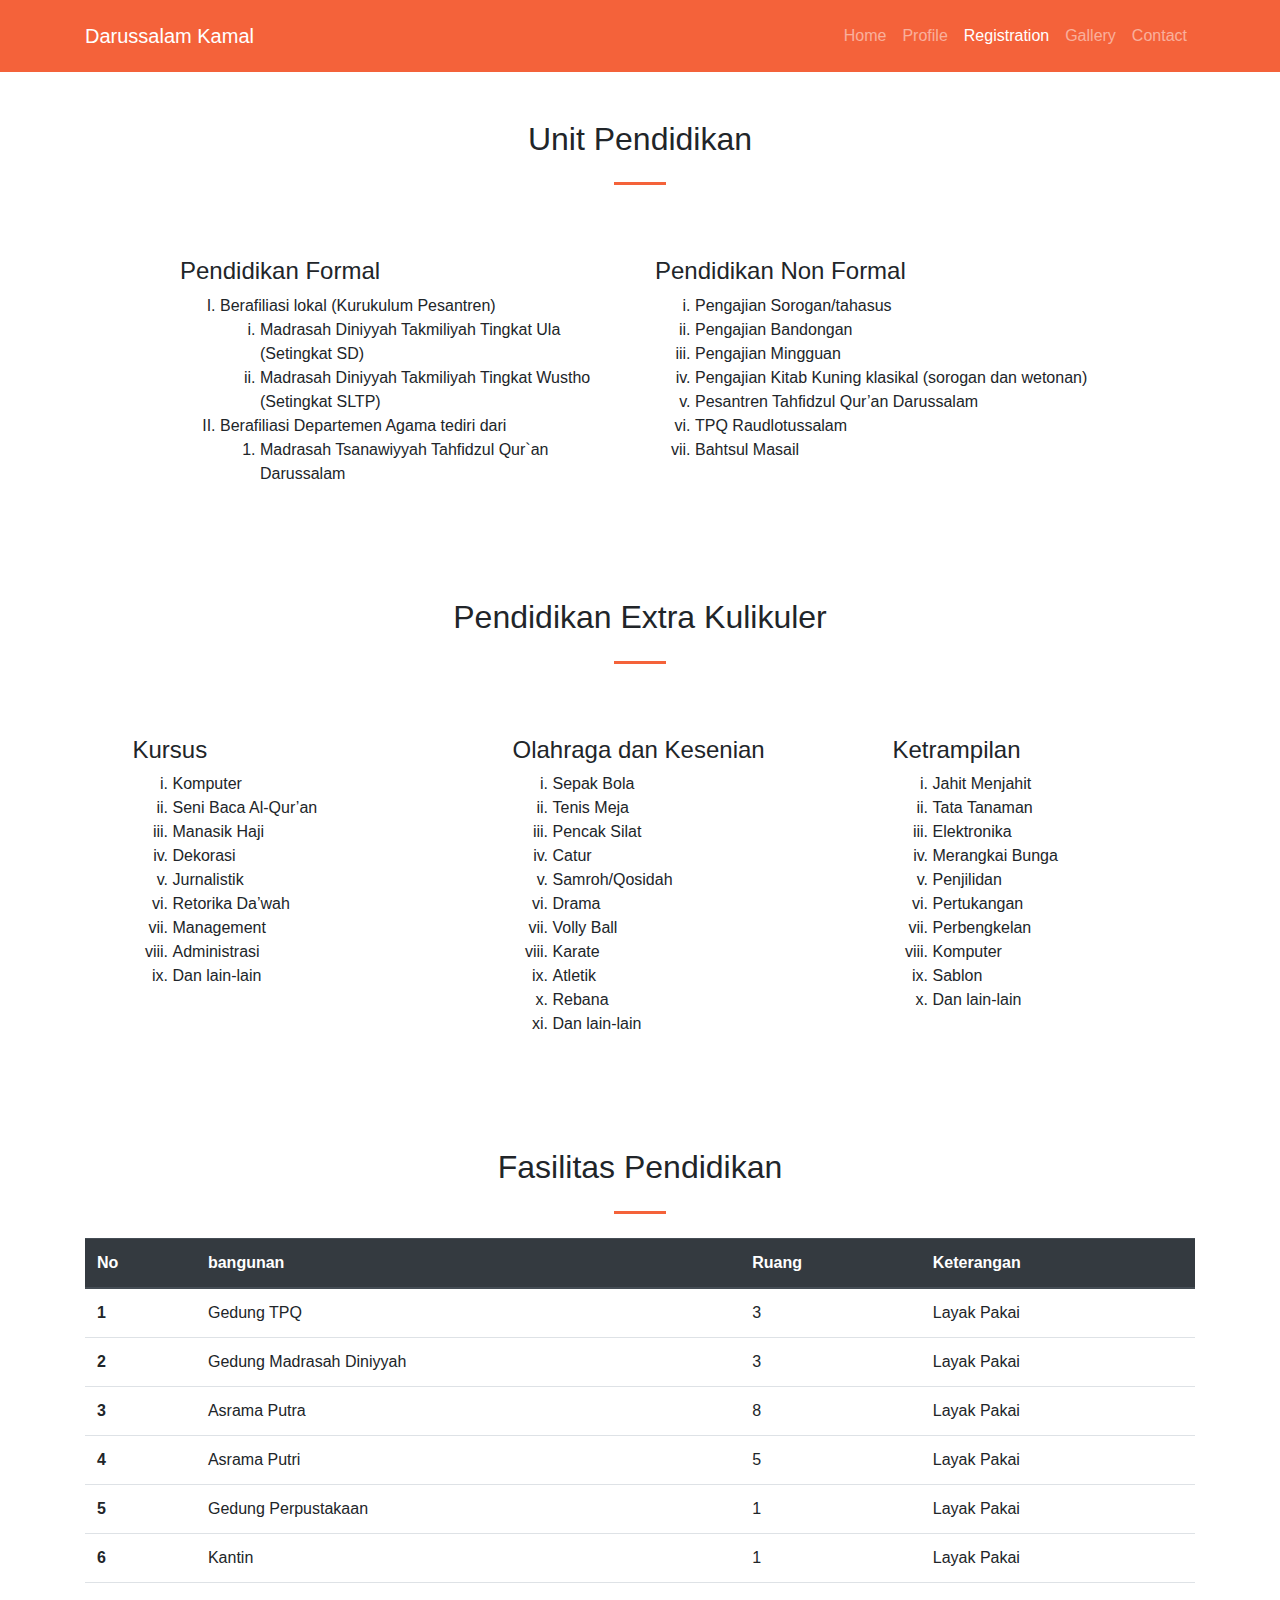
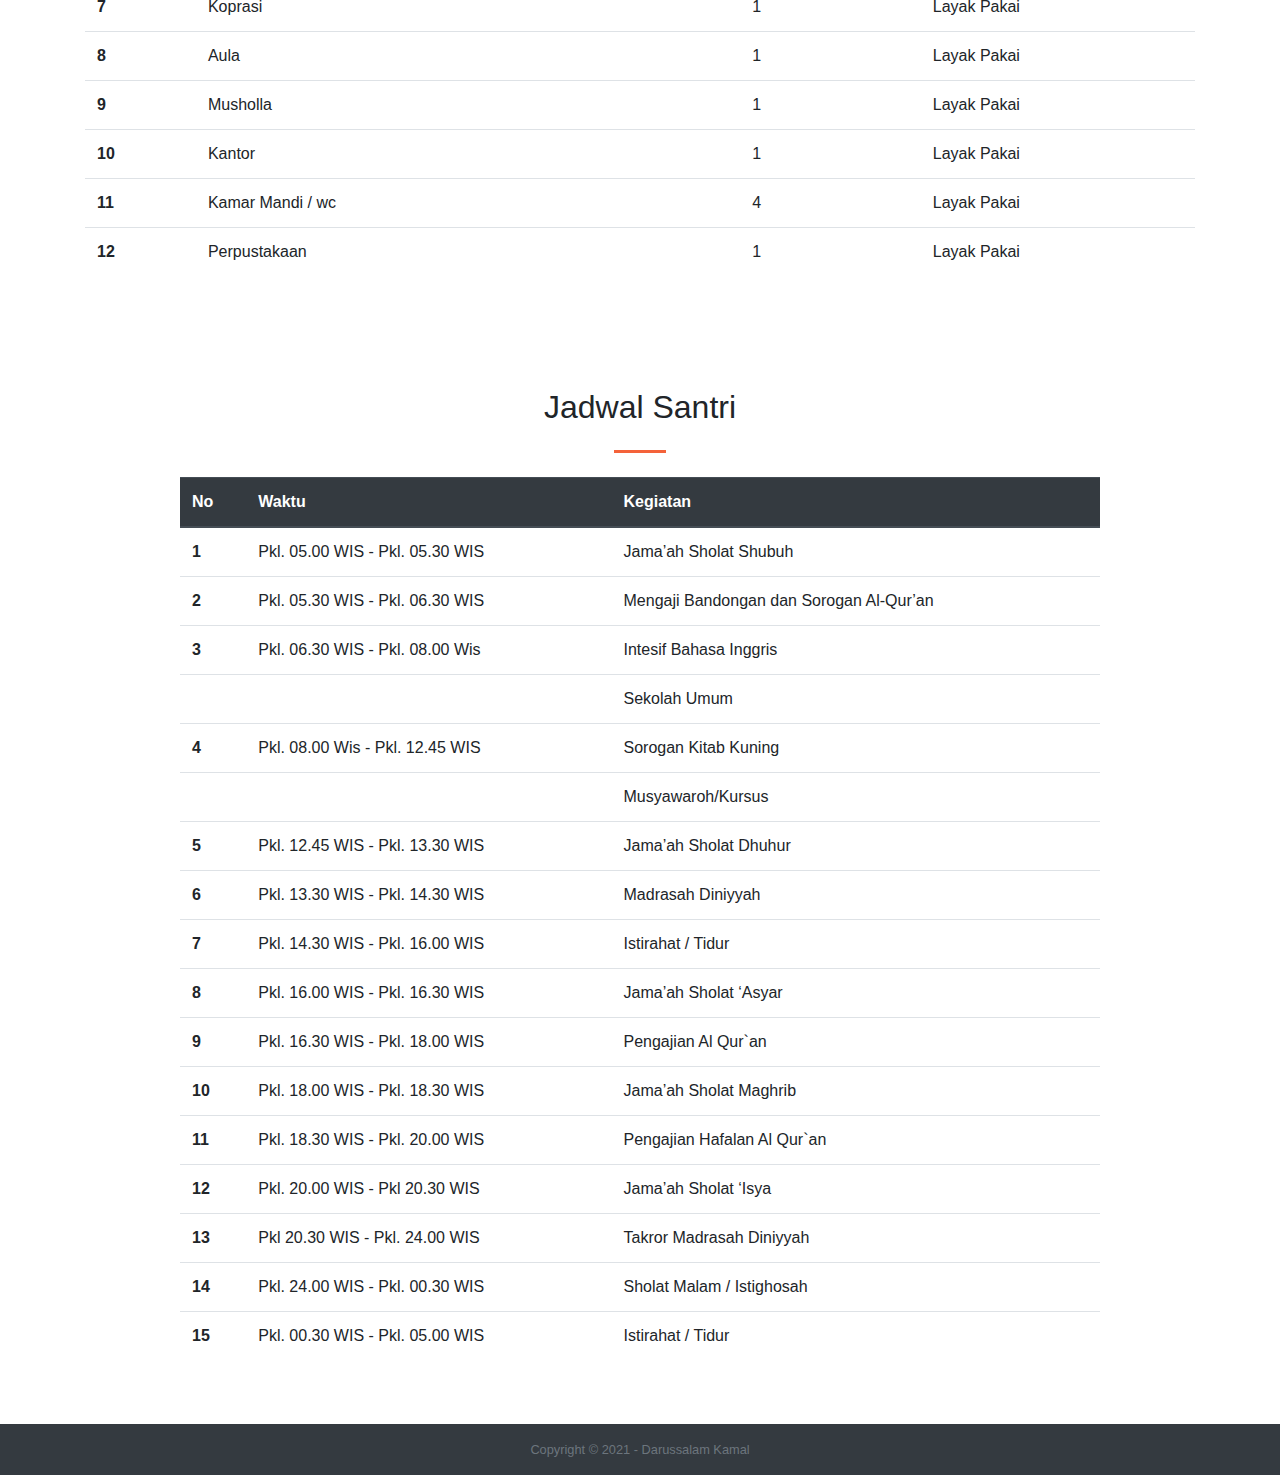
<file: view/pendaftaran/index.html>
<!DOCTYPE html>
<html lang="en">

<head>
    <meta charset="utf-8" />
    <meta name="viewport" content="width=device-width, initial-scale=1, shrink-to-fit=no" />
    <meta name="description" content="" />
    <meta name="author" content="" />
    <title>Pondok Pesantren Darussalam Kamal</title>
    <!-- Favicon-->
    <link rel="icon" type="image/x-icon" href="../../assets/img/favicon.ico" />
    <!-- Font Awesome icons (free version)-->
    <script src="../../assets/js/fontawesome.js" crossorigin="anonymous"></script>
    <!-- Third party plugin CSS-->
    <link href="../../assets/css/galery.css" rel="stylesheet" />
    <!-- Core theme CSS (includes Bootstrap)-->
    <link href="../../assets/css/styles.css" rel="stylesheet" />
    <link href="../../assets/css/css.css" rel="stylesheet" />
</head>

<body>
    <!-- loader -->
    <div class="bg-loader">
        <div class="loader"> </div>
    </div>
    <!-- header -->
    <nav class="navbar navbar-expand-lg navbar-dark bg-primary sticky-top py-3">
        <div class="container">
            <a class="navbar-brand js-scroll-trigger" href="#page-top">Darussalam Kamal</a>
            <button class="navbar-toggler navbar-toggler-right" type="button" data-toggle="collapse" data-target="#navbarResponsive" aria-controls="navbarResponsive" aria-expanded="false" aria-label="Toggle navigation"><span class="navbar-toggler-icon"></span></button>
            <div class="collapse navbar-collapse" id="navbarResponsive">
                <ul class="navbar-nav ml-auto my-2 my-lg-0">
                    <li class="nav-item"><a class="nav-link js-scroll-trigger" href="../home">Home</a></li>
                    <li class="nav-item"><a class="nav-link js-scroll-trigger" href="../home/index.html#profile">Profile</a></li>
                    <li class="nav-item"><a class="nav-link js-scroll-trigger active" href="../home/index.html#registration">Registration</a></li>
                    <li class="nav-item"><a class="nav-link js-scroll-trigger" href="../home/index.html#galery">Gallery</a></li>
                    <li class="nav-item"><a class="nav-link js-scroll-trigger" href="../home/index.html#contact">Contact</a></li>
                </ul>
            </div>
        </div>
    </nav>
    <!-- pembuka -->
    <section id="profil" class="profil">
        <h2 class="text-center mt-5">Unit Pendidikan</h2>
        <hr class="divider my-4" />
        <div class="container">
            <div class="row d-flex justify-content-center py-5">
                <div class="col-md-5">
                    <h4>Pendidikan Formal</h4>
                    <ol type="I">
                        <li>Berafiliasi lokal (Kurukulum Pesantren)</li>
                        <ol type="i">
                            <li>Madrasah Diniyyah Takmiliyah Tingkat Ula (Setingkat SD)</li>
                            <li>Madrasah Diniyyah Takmiliyah Tingkat Wustho (Setingkat SLTP)</li>
                        </ol>
                        <li>Berafiliasi Departemen Agama tediri dari</li>
                        <ol>
                            <li>Madrasah Tsanawiyyah Tahfidzul Qur`an Darussalam</li>
                        </ol>
                    </ol>
                </div>
                <div class="col-md-5">
                    <h4>Pendidikan Non Formal</h4>
                    <ol type="i">
                        <li>Pengajian Sorogan/tahasus</li>
                        <li>Pengajian Bandongan</li>
                        <li>Pengajian Mingguan</li>
                        <li>Pengajian Kitab Kuning klasikal (sorogan dan wetonan)</li>
                        <li>Pesantren Tahfidzul Qur’an Darussalam</li>
                        <li>TPQ Raudlotussalam</li>
                        <li>Bahtsul Masail</li>
                    </ol>
                </div>
            </div>
        </div>
    </section>
    <!-- exkul -->
    <section id="pendiri" class="pendiri">
        <h2 class="text-center mt-5">Pendidikan Extra Kulikuler</h2>
        <hr class="divider my-4" />
        <div class="container ">
            <div class="row justify-content-around py-5">
                <div class="col-md-3">
                    <h4>Kursus</h4>
                    <ol type="i">
                        <li>Komputer</li>
                        <li>Seni Baca Al-Qur’an</li>
                        <li>Manasik Haji</li>
                        <li>Dekorasi</li>
                        <li>Jurnalistik</li>
                        <li>Retorika Da’wah</li>
                        <li>Management</li>
                        <li>Administrasi</li>
                        <li>Dan lain-lain</li>
                    </ol>
                </div>
                <div class="col-md-3">
                    <h4>Olahraga dan Kesenian</h4>
                    <ol type="i">
                        <li>Sepak Bola</li>
                        <li>Tenis Meja</li>
                        <li>Pencak Silat</li>
                        <li>Catur</li>
                        <li>Samroh/Qosidah</li>
                        <li>Drama</li>
                        <li>Volly Ball</li>
                        <li>Karate</li>
                        <li>Atletik</li>
                        <li>Rebana</li>
                        <li>Dan lain-lain</li>
                    </ol>
                </div>
                <div class="col-md-3">
                    <h4>Ketrampilan</h4>
                    <ol type="i">
                        <li>Jahit Menjahit</li>
                        <li>Tata Tanaman</li>
                        <li>Elektronika</li>
                        <li>Merangkai Bunga</li>
                        <li>Penjilidan</li>
                        <li>Pertukangan</li>
                        <li>Perbengkelan</li>
                        <li>Komputer</li>
                        <li>Sablon</li>
                        <li>Dan lain-lain</li>
                    </ol>
                </div>
            </div>
        </div>
    </section>
    <!-- susunan pengurus yayasan -->
    <section id="pengurus" class="pengurus">
        <h2 class="text-center mt-5">Fasilitas Pendidikan</h2>
        <hr class="divider my-4" />
        <div class="container pb-5">
            <div class="row justify-content-center">
                <div class="col-md-12">
                    <table class="table table-hover">
                        <thead class="thead-dark">
                            <tr>
                                <th scope="col">No</th>
                                <th scope="col">bangunan</th>
                                <th scope="col">Ruang</th>
                                <th scope="col">Keterangan</th>
                            </tr>
                        </thead>
                        <tbody>
                            <tr>
                                <th scope="row">1</th>
                                <td>Gedung TPQ</td>
                                <td>3</td>
                                <td>Layak Pakai</td>
                            </tr>
                            <tr>
                                <th scope="row">2</th>
                                <td>Gedung Madrasah Diniyyah</td>
                                <td>3</td>
                                <td>Layak Pakai</td>
                            </tr>
                            <tr>
                                <th scope="row">3</th>
                                <td>Asrama Putra</td>
                                <td>8</td>
                                <td>Layak Pakai</td>
                            </tr>
                            <tr>
                                <th scope="row">4</th>
                                <td>Asrama Putri</td>
                                <td>5</td>
                                <td>Layak Pakai</td>
                            </tr>
                            <tr>
                                <th scope="row">5</th>
                                <td>Gedung Perpustakaan</td>
                                <td>1</td>
                                <td>Layak Pakai</td>
                            </tr>
                            <tr>
                                <th scope="row">6</th>
                                <td>Kantin</td>
                                <td>1</td>
                                <td>Layak Pakai</td>
                            </tr>
                            <tr>
                                <th scope="row">7</th>
                                <td>Koprasi</td>
                                <td>1</td>
                                <td>Layak Pakai</td>
                            </tr>
                            <tr>
                                <th scope="row">8</th>
                                <td>Aula</td>
                                <td>1</td>
                                <td>Layak Pakai</td>
                            </tr>
                            <tr>
                                <th scope="row">9</th>
                                <td>Musholla</td>
                                <td>1</td>
                                <td>Layak Pakai</td>
                            </tr>
                            <tr>
                                <th scope="row">10</th>
                                <td>Kantor</td>
                                <td>1</td>
                                <td>Layak Pakai</td>
                            </tr>
                            <tr>
                                <th scope="row">11</th>
                                <td>Kamar Mandi / wc</td>
                                <td>4</td>
                                <td>Layak Pakai</td>
                            </tr>
                            <tr>
                                <th scope="row">12</th>
                                <td>Perpustakaan</td>
                                <td>1</td>
                                <td>Layak Pakai</td>
                            </tr>
                        </tbody>
                    </table>
                </div>
            </div>
        </div>
    </section>
    <!-- jadwal santri -->
    <section id="pengurus" class="pengurus">
        <h2 class="d-flex justify-content-center text-shadow mt-5">Jadwal Santri</h2>
        <hr class="divider my-4" />
        <div class="container mb-5">
            <div class="row d-flex justify-content-center">
                <div class="col-md-10">
                    <table class="table">
                        <thead class="thead-dark">
                            <tr>
                                <th scope="col">No</th>
                                <th scope="col">Waktu</th>
                                <th scope="col">Kegiatan</th>
                            </tr>
                        </thead>
                        <tbody>
                            <tr>
                                <th scope="row">1</th>
                                <td>Pkl. 05.00 WIS - Pkl. 05.30 WIS</td>
                                <td>Jama’ah Sholat Shubuh</td>
                            </tr>
                            <tr>
                                <th scope="row">2</th>
                                <td>Pkl. 05.30 WIS - Pkl. 06.30 WIS</td>
                                <td>Mengaji Bandongan dan Sorogan Al-Qur’an</td>
                            </tr>
                            <tr>
                                <th scope="row">3</th>
                                <td>Pkl. 06.30 WIS - Pkl. 08.00 Wis</td>
                                <td>Intesif Bahasa Inggris</td>
                            </tr>
                            <tr>
                                <th scope="row"></th>
                                <td></td>
                                <td>Sekolah Umum</td>
                            </tr>
                            <tr>
                                <th scope="row">4</th>
                                <td>Pkl. 08.00 Wis - Pkl. 12.45 WIS</td>
                                <td>Sorogan Kitab Kuning</td>
                            </tr>
                            <tr>
                                <th scope="row"></th>
                                <td></td>
                                <td>Musyawaroh/Kursus</td>
                            </tr>
                            <tr>
                                <th scope="row">5</th>
                                <td>Pkl. 12.45 WIS - Pkl. 13.30 WIS</td>
                                <td>Jama’ah Sholat Dhuhur</td>
                            </tr>
                            <tr>
                                <th scope="row">6</th>
                                <td>Pkl. 13.30 WIS - Pkl. 14.30 WIS</td>
                                <td>Madrasah Diniyyah</td>
                            </tr>
                            <tr>
                                <th scope="row">7</th>
                                <td>Pkl. 14.30 WIS - Pkl. 16.00 WIS</td>
                                <td>Istirahat / Tidur</td>
                            </tr>
                            <tr>
                                <th scope="row">8</th>
                                <td>Pkl. 16.00 WIS - Pkl. 16.30 WIS</td>
                                <td>Jama’ah Sholat ‘Asyar</td>
                            </tr>
                            <tr>
                                <th scope="row">9</th>
                                <td>Pkl. 16.30 WIS - Pkl. 18.00 WIS</td>
                                <td>Pengajian Al Qur`an </td>
                            </tr>
                            <tr>
                                <th scope="row">10</th>
                                <td>Pkl. 18.00 WIS - Pkl. 18.30 WIS</td>
                                <td>Jama’ah Sholat Maghrib</td>
                            </tr>
                            <tr>
                                <th scope="row">11</th>
                                <td>Pkl. 18.30 WIS - Pkl. 20.00 WIS</td>
                                <td>Pengajian Hafalan Al Qur`an</td>
                            </tr>
                            <tr>
                                <th scope="row">12</th>
                                <td>Pkl. 20.00 WIS - Pkl 20.30 WIS</td>
                                <td>Jama’ah Sholat ‘Isya</td>
                            </tr>
                            <tr>
                                <th scope="row">13</th>
                                <td>Pkl 20.30 WIS - Pkl. 24.00 WIS</td>
                                <td>Takror Madrasah Diniyyah</td>
                            </tr>
                            <tr>
                                <th scope="row">14</th>
                                <td>Pkl. 24.00 WIS - Pkl. 00.30 WIS</td>
                                <td>Sholat Malam / Istighosah</td>
                            </tr>
                            <tr>
                                <th scope="row">15</th>
                                <td>Pkl. 00.30 WIS - Pkl. 05.00 WIS</td>
                                <td>Istirahat / Tidur</td>
                            </tr>
                        </tbody>
                    </table>
                </div>
            </div>
        </div>
    </section>
    <footer class="bg-dark py-3">
        <div class="small text-center text-muted">Copyright © 2021 - Darussalam Kamal</div>
    </footer>
    <script src="../../assets/js/jquery.js"></script>
    <script src="../../assets/js/jquery-ui.js"></script>
    <script src="../../assets/js/bootstrap.min.js"></script>
    <script src="../../assets/js/easing.js"></script>
    <script src="../../assets/js/galery.js"></script>
    <script src="../../assets/js/scripts.js"></script>
    <script src="../../assets/js/my.js"></script>
</body>

</html>
</file>
<file: assets/css/galery.css>
.mfp-bg{top:0;left:0;width:100%;height:100%;z-index:1042;overflow:hidden;position:fixed;background:#0b0b0b;opacity:.8}.mfp-wrap{top:0;left:0;width:100%;height:100%;z-index:1043;position:fixed;outline:none !important;-webkit-backface-visibility:hidden}.mfp-container{text-align:center;position:absolute;width:100%;height:100%;left:0;top:0;padding:0 8px;box-sizing:border-box}.mfp-container:before{content:'';display:inline-block;height:100%;vertical-align:middle}.mfp-align-top .mfp-container:before{display:none}.mfp-content{position:relative;display:inline-block;vertical-align:middle;margin:0 auto;text-align:left;z-index:1045}.mfp-inline-holder .mfp-content,.mfp-ajax-holder .mfp-content{width:100%;cursor:auto}.mfp-ajax-cur{cursor:progress}.mfp-zoom-out-cur,.mfp-zoom-out-cur .mfp-image-holder .mfp-close{cursor:-moz-zoom-out;cursor:-webkit-zoom-out;cursor:zoom-out}.mfp-zoom{cursor:pointer;cursor:-webkit-zoom-in;cursor:-moz-zoom-in;cursor:zoom-in}.mfp-auto-cursor .mfp-content{cursor:auto}.mfp-close,.mfp-arrow,.mfp-preloader,.mfp-counter{-webkit-user-select:none;-moz-user-select:none;user-select:none}.mfp-loading.mfp-figure{display:none}.mfp-hide{display:none !important}.mfp-preloader{color:#CCC;position:absolute;top:50%;width:auto;text-align:center;margin-top:-0.8em;left:8px;right:8px;z-index:1044}.mfp-preloader a{color:#CCC}.mfp-preloader a:hover{color:#FFF}.mfp-s-ready .mfp-preloader{display:none}.mfp-s-error .mfp-content{display:none}button.mfp-close,button.mfp-arrow{overflow:visible;cursor:pointer;background:transparent;border:0;-webkit-appearance:none;display:block;outline:0;padding:0;z-index:1046;box-shadow:none;touch-action:manipulation}button::-moz-focus-inner{padding:0;border:0}.mfp-close{width:44px;height:44px;line-height:44px;position:absolute;right:0;top:0;text-decoration:none;text-align:center;opacity:.65;padding:0 0 18px 10px;color:#FFF;font-style:normal;font-size:28px;font-family:Arial,Baskerville,monospace}.mfp-close:hover,.mfp-close:focus{opacity:1}.mfp-close:active{top:1px}.mfp-close-btn-in .mfp-close{color:#333}.mfp-image-holder .mfp-close,.mfp-iframe-holder .mfp-close{color:#FFF;right:-6px;text-align:right;padding-right:6px;width:100%}.mfp-counter{position:absolute;top:0;right:0;color:#CCC;font-size:12px;line-height:18px;white-space:nowrap}.mfp-arrow{position:absolute;opacity:.65;margin:0;top:50%;margin-top:-55px;padding:0;width:90px;height:110px;-webkit-tap-highlight-color:transparent}.mfp-arrow:active{margin-top:-54px}.mfp-arrow:hover,.mfp-arrow:focus{opacity:1}.mfp-arrow:before,.mfp-arrow:after{content:'';display:block;width:0;height:0;position:absolute;left:0;top:0;margin-top:35px;margin-left:35px;border:medium inset transparent}.mfp-arrow:after{border-top-width:13px;border-bottom-width:13px;top:8px}.mfp-arrow:before{border-top-width:21px;border-bottom-width:21px;opacity:.7}.mfp-arrow-left{left:0}.mfp-arrow-left:after{border-right:17px solid #FFF;margin-left:31px}.mfp-arrow-left:before{margin-left:25px;border-right:27px solid #3f3f3f}.mfp-arrow-right{right:0}.mfp-arrow-right:after{border-left:17px solid #FFF;margin-left:39px}.mfp-arrow-right:before{border-left:27px solid #3f3f3f}.mfp-iframe-holder{padding-top:40px;padding-bottom:40px}.mfp-iframe-holder .mfp-content{line-height:0;width:100%;max-width:900px}.mfp-iframe-holder .mfp-close{top:-40px}.mfp-iframe-scaler{width:100%;height:0;overflow:hidden;padding-top:56.25%}.mfp-iframe-scaler iframe{position:absolute;display:block;top:0;left:0;width:100%;height:100%;box-shadow:0 0 8px rgba(0,0,0,0.6);background:#000}img.mfp-img{width:auto;max-width:100%;height:auto;display:block;line-height:0;box-sizing:border-box;padding:40px 0 40px;margin:0 auto}.mfp-figure{line-height:0}.mfp-figure:after{content:'';position:absolute;left:0;top:40px;bottom:40px;display:block;right:0;width:auto;height:auto;z-index:-1;box-shadow:0 0 8px rgba(0,0,0,0.6);background:#444}.mfp-figure small{color:#bdbdbd;display:block;font-size:12px;line-height:14px}.mfp-figure figure{margin:0}.mfp-bottom-bar{margin-top:-36px;position:absolute;top:100%;left:0;width:100%;cursor:auto}.mfp-title{text-align:left;line-height:18px;color:#f3f3f3;word-wrap:break-word;padding-right:36px}.mfp-image-holder .mfp-content{max-width:100%}.mfp-gallery .mfp-image-holder .mfp-figure{cursor:pointer}@media screen and (max-width:800px) and (orientation:landscape),screen and (max-height:300px){.mfp-img-mobile .mfp-image-holder{padding-left:0;padding-right:0}.mfp-img-mobile img.mfp-img{padding:0}.mfp-img-mobile .mfp-figure:after{top:0;bottom:0}.mfp-img-mobile .mfp-figure small{display:inline;margin-left:5px}.mfp-img-mobile .mfp-bottom-bar{background:rgba(0,0,0,0.6);bottom:0;margin:0;top:auto;padding:3px 5px;position:fixed;box-sizing:border-box}.mfp-img-mobile .mfp-bottom-bar:empty{padding:0}.mfp-img-mobile .mfp-counter{right:5px;top:3px}.mfp-img-mobile .mfp-close{top:0;right:0;width:35px;height:35px;line-height:35px;background:rgba(0,0,0,0.6);position:fixed;text-align:center;padding:0}}@media all and (max-width:900px){.mfp-arrow{-webkit-transform:scale(0.75);transform:scale(0.75)}.mfp-arrow-left{-webkit-transform-origin:0 0;transform-origin:0 0}.mfp-arrow-right{-webkit-transform-origin:100%;transform-origin:100%}.mfp-container{padding-left:6px;padding-right:6px}}
</file>
<file: assets/css/css.css>
/* utilitis */

.bg-loader {
    background-color: #eee;
    position: fixed;
    top: 0;
    left: 0;
    right: 0;
    bottom: 0;
    z-index: 9999;
    display: flex;
    justify-content: center;
    align-items: center;
}

.bg-loader .loader {
    width: 100px;
    height: 100px;
    border: 3px solid #fff;
    border-radius: 50%;
    border-top-color: #e71616;
    border-right-color: #16e739;
    border-bottom-color: #ffee00;
    animation: puter .8s linear infinite;
}

@keyframes puter {
    100% {
        transform: rotate(360deg);
    }
}

/* view all divace  */
.cantion {
    position: absolute;
    z-index: 2;
}

.carousel-item:nth-child(2) {
    background: linear-gradient(to bottom, rgba(0, 0, 0, 0.6) 0%, rgb(0, 0, 0, 0.8) 100%), url('../img/sampul/1.jpg');
    background-size: cover;
    background-position: center;
    background-attachment: fixed;
    height: 100vh;
}

.carousel-item:nth-child(3) {
    background: linear-gradient(to bottom, rgba(0, 0, 0, 0.6) 0%, rgb(0, 0, 0, 0.8) 100%), url('../img/sampul/2.jpg');
    background-size: cover;
    background-position: center;
    background-attachment: fixed;
    height: 100vh;
}

.carousel-item:nth-child(4) {
    background: linear-gradient(to bottom, rgba(0, 0, 0, 0.6) 0%, rgb(0, 0, 0, 0.8) 100%), url('../img/sampul/3.jpg');
    background-size: cover;
    background-position: center;
    background-attachment: fixed;
    height: 100vh;
}

.wallpaper {
    background: linear-gradient(to bottom, rgba(0, 0, 0, 0.9) 100%, rgb(0, 0, 0, 0.9) 100%), url(../profile/wallpaper.jpg);
    background-size: cover;
    background-position: center;
    background-attachment: fixed;
}

.btn {
    border-radius: 100px;
}

/* for all galery */
.p-galery {
    padding: 20px 0px;
}

.img {
    width: 100%;
    height: 250px;
}

/*for all berita*/

.berita-utama {
    width: 100%;
    height: 70vh;
}

/* mini devices */
@media (min-width: 100px) and (max-width: 575.98px) {
    .jas-center {
        text-align: center !important;
    }

    .card-m {
        display: none;
    }
}

/* Small devices (landscape phones, 576px and up) */
@media (min-width: 576px) and (max-width: 767.98px) {
    .jas-center {
        text-align: center !important;
    }

    .card-m {
        display: none;
    }

}

/* Medium devices (tablets, 768px and up) */
@media (min-width: 768px) and (max-width: 991.98px) {
    .jas-center {
        text-align: center !important;
    }

    .card-m {
        display: none;
    }

}

/* Large devices (desktops, 992px and up) */
@media (min-width: 992px) and (max-width: 1199.98px) {}

/* Extra large devices (large desktops, 1200px and up) */
@media (min-width: 1200px) {
    .card-hid {
        display: none;
    }
}
</file>
